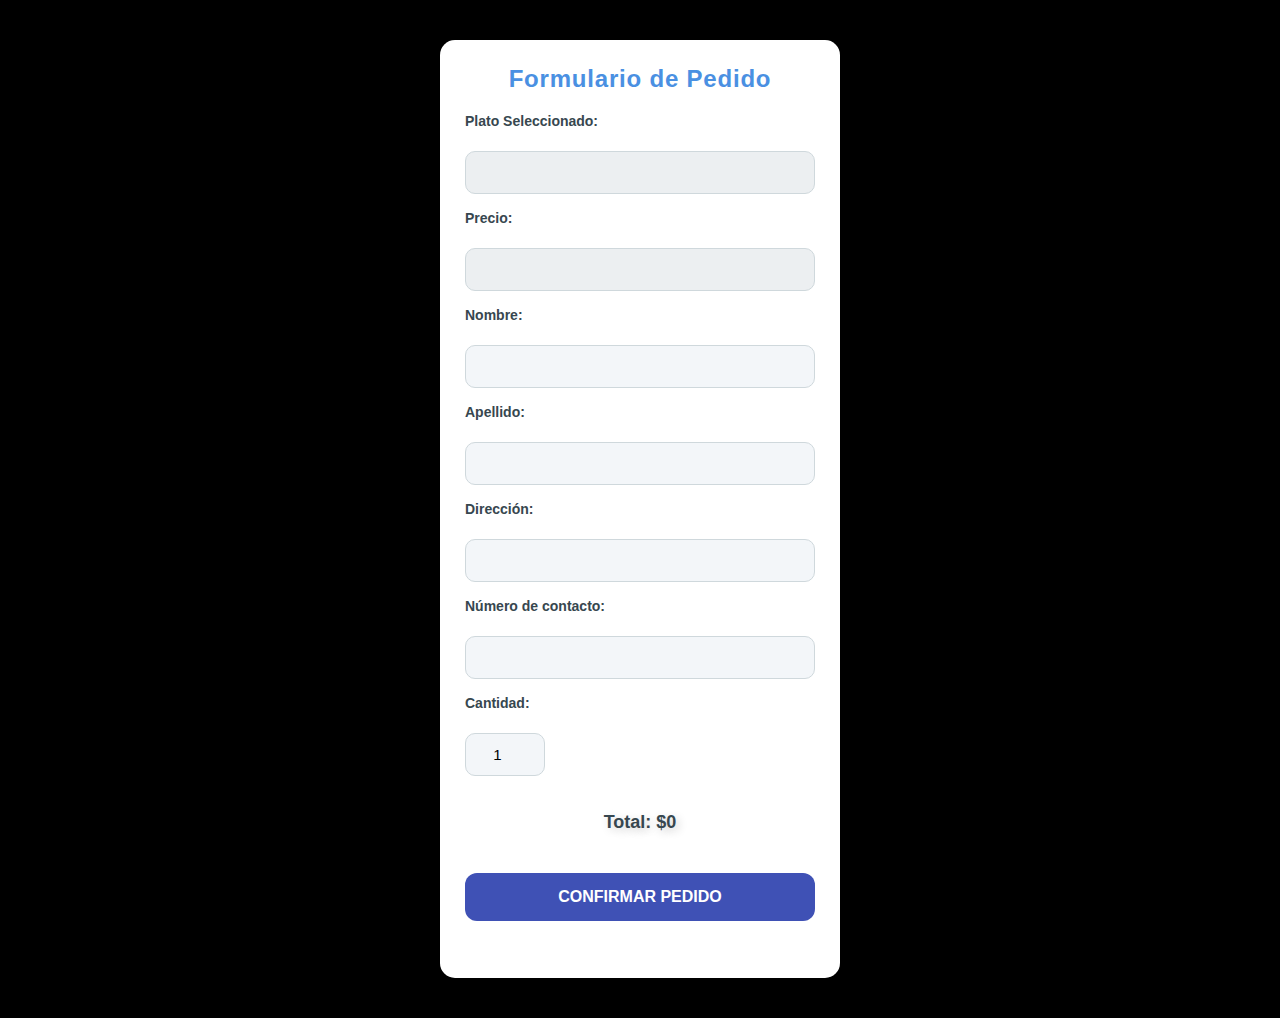
<file: order.html>
<!DOCTYPE html>
<html lang="es">
<head>
    <meta charset="UTF-8">
    <meta name="viewport" content="width=device-width, initial-scale=1.0">
    <title>Formulario de Pedido</title>
    <link rel="stylesheet" href="styles.css">
</head>
<body>
    <div class="order-form">
        <h3>Formulario de Pedido</h3>
    
        <form id="form">
       
            <label for="plateName">Plato Seleccionado:</label>
            <input type="text" id="plateName" name="plateName" disabled>  
    
            <label for="platePrice">Precio:</label>
            <input type="text" id="platePrice" name="platePrice" disabled>  
    
            <label for="name">Nombre:</label>
            <input type="text" id="name" name="name" required>
    
            <label for="surname">Apellido:</label>
            <input type="text" id="surname" name="surname" required>
    
            <label for="address">Dirección:</label>
            <input type="text" id="address" name="address" required>
    
            <label for="contact">Número de contacto:</label>
            <input type="text" id="contact" name="contact" required>
    
            <label for="quantity">Cantidad:</label>
            <input type="number" id="quantity" name="quantity" min="1" max="10" value="1" required>
            
            <p>Total: <span id="totalPrice">$0</span></p>
    
            <button type="button" onclick="submitOrder()">Confirmar pedido</button>
        </form>
    </div>
    
    <script>
      
        const selectedItem = JSON.parse(localStorage.getItem("selectedItem"));
        const totalPriceElement = document.getElementById("totalPrice");

        if (selectedItem) {
       
            document.getElementById("plateName").value = selectedItem.name;
            document.getElementById("platePrice").value = selectedItem.price; 

           
            const initialQuantity = 1;
            const initialPrice = parseFloat(selectedItem.price.replace('$', ''));
            const initialTotal = initialQuantity * initialPrice;
            totalPriceElement.textContent = `$${initialTotal.toFixed(2)}`;
        }

        
        document.getElementById("quantity").addEventListener("input", function() {
            const quantity = parseInt(this.value);
            const price = parseFloat(selectedItem.price.replace('$', ''));
            const total = quantity * price;
            totalPriceElement.textContent = `$${total.toFixed(2)}`;
        });

     
        function submitOrder() {
            const name = document.getElementById('name').value;
            const surname = document.getElementById('surname').value;
            const address = document.getElementById('address').value;
            const contact = document.getElementById('contact').value;
            const quantity = document.getElementById('quantity').value;
            const total = (parseFloat(selectedItem.price.replace('$', '')) * quantity).toFixed(2);

            const message = `
*Nuevo pedido de:*
*Nombre:* ${name} ${surname}
*Dirección:* ${address}
*Número de contacto:* ${contact}

*Detalles del plato:*
*Plato:* ${selectedItem.name}
*Cantidad:* ${quantity}
*Precio por unidad:* ${selectedItem.price}
*Total:* $${total}

Por favor, confirmar el pedido.`;

             
            window.location.href = `https://wa.me/584246516245?text=${encodeURIComponent(message)}`;
        }
    </script>
    
</body>
</html>
</file>
<file: styles.css>
/* Estilo general */
body {
  font-family: 'Roboto', sans-serif;
  margin: 0;
  padding: 0;
  background-color: #000000;
  color: rgb(0, 0, 0);
}

/* Animaciones */
@keyframes spin {
  0% { transform: rotate(0deg); }
  100% { transform: rotate(360deg); }
}

@keyframes fadeIn {
  from {
    opacity: 0;
  }
  to {
    opacity: 1;
  }
}

/* Estilo del contenedor del loader */
.loading-container {
  position: fixed;
  top: 0;
  left: 0;
  right: 0;
  bottom: 0;
  display: flex;
  justify-content: center;
  align-items: center;
  background-color: rgba(0, 0, 0, 0.8);  
  z-index: 9999;  
  flex-direction: column;
}

.loading-logo {
  width: 100px;  
  height: auto;
  margin-bottom: 15px;
  animation: spin 2s infinite linear;  
}

.loading-container p {
  font-size: 18px;
  color: #333;
  font-weight: bold;
  text-align: center;
}

/* Contenedor principal de la página (se aplica la perspectiva 3D) */
body {
  perspective: 1500px; /* Establece el área 3D */
}

/* Estilos para el contenedor de bienvenida */
#welcome-container {
  max-width: 900px;
  margin: 50px auto;
  padding: 30px;
  background-color: #ffffff;
  border-radius: 12px;
  box-shadow: 0 30px 70px rgba(0, 0, 0, 0.3); /* Sombra intensa */
  text-align: center;
  position: relative;
  background: linear-gradient(145deg, #ffffff, #f9f9f9);
  opacity: 0;
  transform: rotateY(90deg) translateZ(-500px); /* Empieza fuera de la vista, girado */
  animation: fadeInUp 1s ease-out forwards; /* Animación de entrada */
}

/* Animación de entrada con giro desde atrás hacia adelante */
@keyframes fadeInUp {
  0% {
      opacity: 0;
      transform: rotateY(90deg) translateZ(-500px); /* Empieza hacia atrás y desplazado */
  }
  100% {
      opacity: 1;
      transform: rotateY(0) translateZ(0); /* Termina en la posición normal */
  }
}

h1, p {
    font-size: 1.2em;
    line-height: 1.6;
    color: #4f5d75;
    margin-bottom: 20px;
    text-shadow: 3px 3px 10px rgba(0, 0, 0, 0.2); /* Sombra mucho más marcada para los textos */
}

h1 {
    font-size: 2.5em;
    color: #2c3e50;
    text-shadow: 5px 5px 15px rgba(0, 0, 0, 0.4); /* Sombra mucho más intensa para el título */
}

p {
    font-size: 1.2em;
}

/* Estilos para los botones */
.button-container {
    margin-top: 30px;
    display: flex;
    justify-content: center;
    gap: 25px;
}

.welcome-button {
    text-decoration: none;
    padding: 15px 30px;
    font-size: 1.2em;
    color: #fff;
    background-color: #3498db;
    border-radius: 50px;
    transition: transform 0.3s ease, background-color 0.3s ease, box-shadow 0.3s ease;
    box-shadow: 0 15px 30px rgb(0, 0, 0); /* Sombra fuerte para los botones */
    font-weight: bold;
    position: relative;
}

.welcome-button:hover {
    background-color: #2980b9;
    transform: translateY(-6px);
    box-shadow: 0 25px 60px rgba(0, 0, 0, 0.5); /* Sombra más profunda y difusa al hacer hover */
}

.welcome-button:active {
    transform: translateY(3px); /* Efecto de presión al hacer clic */
    box-shadow: 0 12px 30px rgba(0, 0, 0, 0.4);
}

/* Descripción de los botones */
.button-description {
    margin-top: 40px;
    background-color: #ecf0f1;
    padding: 20px;
    border-radius: 12px;
    font-size: 1.05em;
    color: #616161;
    text-shadow: 2px 2px 8px rgba(0, 0, 0, 0.1); /* Sombra más intensa en la descripción */
}

.button-description strong {
    color: #f39c12;
}

/* Estilos responsivos para dispositivos móviles */
@media (max-width: 768px) {
    #welcome-container {
        max-width: 85%; /* Reducir el ancho del contenedor en dispositivos móviles */
    }

    h1 {
        font-size: 1.6em !important;
    }

    p {
        font-size: 0.9em !important;
    }

    .button-container {
        flex-direction: column;
        align-items: center;
        gap: 15px;
    }

    .welcome-button {
        width: 90%;
        padding: 12px;
        font-size: 1em;
    }

    .button-description {
        font-size: 0.85em !important;
        padding: 15px;
    }

    .button-description p {
        font-size: 0.9em !important;
    }

    .button-description strong {
        font-size: 1em !important;
    }

    .admin-button {
        font-size: 1.2em;
        padding: 10px 20px;
    }
}
  
/* Estilo de la sección del menú */
  .menu-section {
    width: 100%;  
    padding: 60px 30px;  
    background: linear-gradient(135deg, #4e73df, #36b9cc);  
    box-shadow: 0 15px 60px rgba(0, 0, 0, 0.7);  
    box-sizing: border-box;
    border-radius: 0px;  
    transition: all 0.4s ease-in-out;
    overflow: hidden;
    animation: fadeIn 1s ease-out;
    position: relative;
    z-index: 10;
    text-align: center;
    margin-top: 0;
    padding: 60px 30px;  
  }
  
  /* Estilo para el título dentro de .menu-section */
  .menu-section h2 {
    font-size: 2.5rem;
    color: #f39c12 !important;   
    margin: 0;
    font-weight: 600;
    text-shadow: 2px 2px 5px rgba(0, 0, 0, 0.382);
  }
   
  /* Contenedor de partículas (fondo dinámico) */
  #particles-js {
    position: fixed;
    top: 0;
    left: 0;
    width: 100%;
    height: 100%;
    z-index: -1;
  }
  
  /* Contenedor del filtro */
  .filter-container {
    display: flex;
    justify-content: center;
    align-items: center;
    gap: 20px;
    margin-top: 30px;
  }
  
  /* Estilo para el input de búsqueda */
  .search-box {
    padding: 10px 20px;
    font-size: 1rem;
    border-radius: 25px;
    border: 2px solid #ccc;
    width: 250px;
    transition: all 0.3s ease;
  }
  
  .search-box:focus {
    outline: none;
    border-color: #6c5ce7;
  }
  
  /* Estilo para el select del filtro */
  .category-filter {
    padding: 10px;
    font-size: 1rem;
    border-radius: 25px;
    border: 2px solid #ccc;
    background-color: rgb(255, 255, 255);
    width: 220px;
    transition: all 0.3s ease;
  }
  
  .category-filter:hover, .search-box:hover {
    border-color: #6c5ce7;
  }
  
  /* Animación para las categorías */
  .category-filter, .search-box {
    box-shadow: 0 4px 10px rgba(0, 0, 0, 0.1);
  }
  
  .category-filter:focus {
    outline: none;
    border-color: #6c5ce7;
    box-shadow: 0 0 10px rgba(108, 92, 237, 0.5);
  }
  /* Estilo para el contenedor principal de la sección del menú */
  .container {
    display: flex;
    flex-wrap: wrap;
    justify-content: center;
    padding: 20px;
  }
   
  /* Contenedor principal de los items del menú */
  .menu-item {
    background-color: #fff;
    box-shadow: 0 4px 12px rgba(0, 0, 255, 0.7);  
    border-radius: 10px;
    margin: 10px;
    padding: 15px;  /* Reducir el padding general */
    width: calc(50% - 20px);  /* En pantallas pequeñas, se ajusta a la mitad del contenedor */
    max-width: 300px; /* Establecer un ancho máximo para evitar que los contenedores se alarguen demasiado */
    box-sizing: border-box;
    display: flex;
    flex-direction: column;
    align-items: center;
    text-align: center;
    aspect-ratio: 1 / 1;  /* Mantener el contenedor cuadrado */
    position: relative;
    font-family: 'Roboto', sans-serif;
  }
  
  /* Efecto hover en el contenedor del item */
  .menu-item:hover {
    transform: translateY(-5px);
    background-color: #f9f9f9;  
    box-shadow: 0 4px 12px rgba(0, 0, 255, 0.7);  
  }
  
  /* Imagen dentro del item del menú */
  .menu-item img {
    width: 100%;       /* Asegura que la imagen ocupe todo el ancho del contenedor */
    height: 100%;      /* Asegura que la imagen ocupe todo el alto del contenedor */
    object-fit: cover; /* La imagen se ajusta al contenedor sin distorsionar, pero puede recortarse */
    border-radius: 10px;
    margin-bottom: 5px;  /* Reducir el margen inferior */
    box-shadow: 0 10px 30px rgba(0, 0, 0, 0.15);
    transition: transform 0.3s ease-in-out;
  }
  
  /* Efecto de hover en la imagen */
  .menu-item:hover img {
    transform: scale(1.05);  
  }
  
  /* Estilo para el nombre del plato */
  .menu-item h5 {
    margin-bottom: 3px; /* Reducir aún más el espacio entre el nombre y el precio */
    font-size: 1.2rem;  /* Ajusta el tamaño del texto si es necesario */
    font-weight: bold;
  }
  
  /* Estilo para el precio del plato */
  .menu-item p {
    margin-bottom: 3px; /* Reducir aún más el espacio entre el precio y el botón */
    font-size: 1rem;    /* Ajusta el tamaño del texto si es necesario */
    color: #555;
  }
  
  /* Estilo para los botones */
  .menu-item button {
    margin-top: 5px;  /* Reducir el espacio entre el precio y el botón */
    padding: 8px 16px;  /* Ajustar el padding del botón para que no sea tan grande */
    background-color: #007bff;
    color: white;
    border: none;
    border-radius: 5px;
    cursor: pointer;
  }
  
  .menu-item button:hover {
    background-color: #0056b3;
  }
  
  /* Asegurar que los contenedores se ajusten bien en pantallas grandes */
  @media screen and (min-width: 1024px) {
    /* Ajuste del ancho de cada contenedor y margen entre columnas */
    .menu-item {
      width: calc(33.33% - 60px);  /* Reducir el tamaño para permitir más separación */
      margin: 10px 30px;  /* Separar los items con 30px de margen horizontal */
    }
    
    /* Contenedor principal para los elementos de menú */
    .menu-container {
      display: flex;
      flex-wrap: wrap;   /* Para permitir el salto de línea y la alineación adecuada */
      justify-content: space-between;  /* Espacio uniforme entre columnas */
      gap: 50px 50px;   /* Aumentar el espacio entre las columnas */
    }
  }
  
  
  
  
  
   
  /* Título del item del menú */
  .menu-item h3 {
    margin: 10px 0;
    font-size: 12px;
    color: #000;
    transition: color 0.3s ease-in-out;
    font-weight: 600;  
  }
  
  /* Efecto de hover en el título */
  .menu-item:hover h3 {
    color: #4e73df;  
  }
  
  /* Descripción o precio del item */
  .menu-item p {
    margin: 5px 0 10px;
    font-size: 14px;
    color: #00800b;
    font-weight: bold;  
  }
   
  
  /* Estilo para el botón dentro del item */
  .menu-item button {
    display: block;
    width: 100%;
    padding: 12px;
    margin-top: 12px;
    border: none;
    border-radius: 6px;
    cursor: pointer;
    font-size: 14px;
    font-weight: 600;
    text-transform: uppercase;
    letter-spacing: 0.5px;
    color: #ffffff;
    background-color: #1a73e8;
    box-shadow: 0 4px 8px rgba(0, 0, 0, 0.1);
    transition: background-color 0.3s ease, transform 0.3s ease, box-shadow 0.3s ease;
  }
  
  /* Efecto hover en el botón */
  .menu-item button:hover {
    background-color: #174ea6;
    box-shadow: 0 6px 12px rgba(0, 0, 0, 0.2);
    transform: translateY(-3px);
  }
  
   
  @media (max-width: 768px) {
    /* Eliminar efecto hover en el contenedor de los platos */
    .menu-item:hover {
      transform: none;  
      background-color: #fff;  
      box-shadow: 0 4px 12px rgba(0, 0, 255, 0.7);  
    }
  
    /* Eliminar efecto hover en las imágenes */
    .menu-item:hover img {
      transform: scale(1);  
    }
  
    /* Eliminar efecto hover en el título */
    .menu-item:hover h3 {
      color: #000;  
    }
    
    /* Eliminar efecto hover en los botones */
    .menu-item button:hover {
      background-color: #28a745;  
      box-shadow: 0 4px 10px rgba(0, 0, 0, 0.2);  
      transform: none;  
    }
  }
    
  /* Estilo del contenedor de la cantidad */
  .quantity-container {
    display: flex;
    justify-content: center;
    align-items: center;
    margin-bottom: 8px;  
  }
  
  .quantity-container span {
    font-size: 0.9rem;  
    color: #333;
    margin-right: 6px;  
    font-weight: 600;
  }
  
  .quantity-input {
    width: 35px;  
    padding: 3px;  
    border-radius: 5px;
    border: 1px solid #ff9900;
    text-align: center;
    font-size: 0.9rem;  
  }
  
  .quantity-input:focus {
    border-color: #ff6600;
  }
   
  /* Botón con fondo verde */
  .menu-item button:nth-of-type(1) {
    background-color: #28a745;  
    color: #fff;
  }
  
  .menu-item button:nth-of-type(1):hover {
    background-color: #218838;  
  }
  
  /* Media query para pantallas más pequeñas (móviles) */
  @media (max-width: 480px) {
     
    .menu-item button {
      font-size: 10px;  
      padding: 8px;  
    }
  
    #search, #category-filter-select {
      width: 90%;
      font-size: 16px;
    }
  }
  
  /* Estilos para el botón "Leer más" */
  .read-more-button {
    background-color: #007bff;  
    color: white;
    font-size: 1rem;
    padding: 10px 20px;
    border: none;
    border-radius: 5px;
    cursor: pointer;
    width: 100%;  
    transition: background-color 0.3s ease;
  }
  
  .read-more-button:hover {
    background-color: #0056b3;  
  }
  
   
  /* Título del menú */
  .menu-section h2 {
    font-size: 32px;
    font-family: 'Roboto', sans-serif;  
    color: #fff;
    font-weight: 700;
    text-align: center;
    margin-bottom: 30px;
    text-shadow: 4px 4px 20px rgba(0, 0, 0, 0.8);  
    animation: fadeInTitle 1s ease-out, floatEffect 3s infinite alternate;
    transition: transform 0.3s ease, color 0.3s ease, text-shadow 0.3s ease;
  }
  
  /* Animación de desvanecimiento y movimiento suave para el título */
  @keyframes fadeInTitle {
    0% {
        opacity: 0;
        transform: translateY(-10px);
    }
    100% {
        opacity: 1;
        transform: translateY(0);
    }
  }
  
  /* Efecto de flotación constante (mueve el título arriba y abajo) */
  @keyframes floatEffect {
    0% {
        transform: translateY(0);  
    }
    50% {
        transform: translateY(-10px);  
    }
    100% {
        transform: translateY(0);  
    }
  }
  
  /* Contenedor del filtro (búsqueda y categorías), centrado */
  .filter-container {
    display: flex;
    justify-content: center;
    align-items: center;
    gap: 20px;
    margin-top: 20px;
    flex-wrap: wrap;
  }
  
  /* Estilo del input de búsqueda */
  #search {
    width: 25%;
    padding: 12px 15px;
    font-size: 14px;
    border: 2px solid #ccc;
    border-radius: 0px;
    background-color: #fff;
    color: rgb(0, 0, 0);
    box-sizing: border-box;
    box-shadow: 0 15px 60px rgba(0, 0, 0, 0.7);
  }
  
  /* Estilo del select de categorías */
  #category-filter-select {
    width: 25%;
    padding: 12px 15px;
    font-size: 14px;
    border: 2px solid #ccc;
    border-radius: 0px;
    background-color: #fff;
    color: #333;
    box-sizing: border-box;
    box-shadow: 0 15px 60px rgba(0, 0, 0, 0.7);
  }
  
  /* Estilo para el contenedor de partículas (si es necesario) */
  #particles-container {
    width: 100%;
    height: 300px;
    background-color: #f4f4f4;
    margin-bottom: 30px;
    box-shadow: 0 15px 60px rgba(0, 0, 0, 0.7);
  }
  
  /* Media query para pantallas más pequeñas */
  @media (max-width: 768px) {
    .filter-container {
        flex-direction: column;
        gap: 15px;
    }
  
    #search, #category-filter-select {
        width: 80%;
        font-size: 16px;
        padding: 12px 15px;
    }
  }
  
  /* Media query para pantallas más pequeñas (móviles) */
  @media (max-width: 480px) {
    .menu-section {
        padding: 20px;
    }
  
    #search, #category-filter-select {
        width: 90%;
        font-size: 16px;
    }
  }
  
  @media screen and (min-width: 769px) {
    .menu-item {
        width: calc(33.33% - 20px);
    }
  
    .menu-item button {
        padding: 10px;
        font-size: 12px;
    }
  }
  
  @media screen and (max-width: 768px) {
    .menu-item {
        width: calc(50% - 20px);
    }
  }
  
  /* Reset básico para márgenes y padding */
  * {
    margin: 0;
    padding: 0;
    box-sizing: border-box;
  }
  
   
  
  /* Estilos para el modal */
  .modal {
    display: none;  
    position: fixed;
    z-index: 1; 
    left: 0;
    top: 0;
    width: 100%;
    height: 100%;
    background-color: rgba(0, 0, 0, 0.4);  
    padding-top: 60px;
    z-index: 1050;   
  }
  
   
  header {
    z-index: 1;   
  }
  
  /* Fondo oscuro detrás del modal */
  .modal-overlay {
    position: fixed;
    top: 0;
    left: 0;
    width: 100%;
    height: 100%;
    background-color: rgba(0, 0, 0, 0.5);   
    z-index: 1040;   
  }
  
  
  .modal-content {
    background-color: #fff;
    margin: 5% auto;
    padding: 20px;
    border: 1px solid #888;
    width: 80%;
    max-width: 600px;
    border-radius: 8px;
    text-align: center;
    position: relative;
    overflow: hidden;  
  }
  
  .close {
    color: #aaa;
    float: right;
    font-size: 28px;
    font-weight: bold;
  }
  
  .close:hover,
  .close:focus {
    color: black;
    text-decoration: none;
    cursor: pointer;
  }
  
  .modal img {
    width: 100%;
    max-width: 300px;
    border-radius: 8px;
    margin-bottom: 20px;
  }
  
  .modal h3 {
    margin-top: 0;
    font-size: 1.5rem;
    color: black;  
    margin-bottom: 10px;  
  }
  
  .modal p {
    font-size: 1.1rem;
    color: #555;
    margin-bottom: 15px;  
  }
  
  .order-button {
    background-color: #28a745;  
    color: white;
    font-size: 1rem;
    font-weight: bold;  
    padding: 10px 20px;
    border: none;
    border-radius: 5px;
    cursor: pointer;
    width: 100%;  
    transition: background-color 0.3s ease;
  }
  
  .order-button:hover {
    background-color: #218838;  
  }
  
  /* Estilos para dispositivos móviles */
  @media (max-width: 768px) {
    .modal-content {
        padding: 15px;  
        width: 90%;  
    }
  
    .order-button {
        padding: 8px 16px;  
        font-size: 0.9rem;  
        margin-top: 10px;  
    }
  
    .modal img {
        max-width: 250px;  
    }
  
    .modal h3 {
        font-size: 1.3rem;  
    }
  
    .modal p {
        font-size: 1rem;  
    }
  }

  
/* Botón flotante que abre el chat */
.chat-btn {
  position: fixed;
  bottom: 20px;  
  right: 20px;  
  width: 50px;  
  height: 50px;  
  background-color: #007acc;
  border-radius: 50%;  
  box-shadow: 0 4px 8px rgba(0, 0, 0, 0.2);
  cursor: pointer;
  z-index: 15;
  display: flex;
  justify-content: center;
  align-items: center;
  overflow: hidden;  
  transition: transform 0.3s ease, box-shadow 0.3s ease;
}

/* Imagen del ícono dentro del botón */
.chat-btn img {
  width: 100%;  
  height: 100%;
  object-fit: cover;   
  border-radius: 50%;  
  transition: transform 0.3s ease;
}

/* Efecto hover para el botón flotante */
.chat-btn:hover {
  transform: scale(1.1);
  box-shadow: 0 4px 10px rgba(0, 0, 0, 0.2);
}

.chat-btn:hover img {
  transform: scale(1.05);  
}
 
/* Botón de cerrar (X) dentro del chat */
.close-btn {
  position: absolute;
  top: 10px;
  right: 10px;
  font-size: 18px;
  color: #ffffff;
  background-color: #ff5e57;
  border: none;
  border-radius: 50%;
  width: 32px;
  height: 32px;
  display: flex;
  justify-content: center;
  align-items: center;
  cursor: pointer;
  box-shadow: 0 4px 8px rgba(0, 0, 0, 0.2);
  transition: all 0.3s ease;
}

/* Efecto hover para el botón de cerrar */
.close-btn:hover {
  background-color: #ff3b30;
  transform: scale(1.1);
  box-shadow: 0 6px 12px rgba(0, 0, 0, 0.3);
}

/* Efecto active para el botón de cerrar */
.close-btn:active {
  transform: scale(0.95);
  box-shadow: 0 3px 8px rgba(0, 0, 0, 0.2);
}

/* Contenedor general del chat */
.chat-container {
  display: none;
  position: fixed;
  bottom: 20px;
  right: 20px;
  width: 360px;
  height: 500px;
  background-color: #fefefe;
  border-radius: 16px;
  box-shadow: 0 8px 20px rgba(0, 0, 0, 0.2);
  flex-direction: column;
  padding: 20px;
  z-index: 1000;
  overflow: hidden;
  display: flex;
}

/* Contenedor de los mensajes dentro del chat */
.chat-box {
  width: 100%;
  max-height: 400px;
  overflow-y: auto;
  padding: 15px;
  background-color: #f9f9f9;
  border-radius: 12px;
  display: flex;
  flex-direction: column;
  gap: 10px;
}

/* Estilo general para los mensajes */
.message {
  padding: 12px;
  margin: 5px 0;
  border-radius: 12px;
  font-size: 15px;
  line-height: 1.5;
  word-wrap: break-word;
  display: inline-block;
  width: auto;
  max-width: 80%;
}

/* Estilos para los mensajes del bot */
.bot-message {
  background-color: #e8f0fe;
  color: #202124;
  align-self: flex-start;
  box-shadow: 0 2px 8px rgba(0, 0, 0, 0.1);
}

/* Estilos para los mensajes del usuario */
.user-message {
  background-color: #0066cc;
  color: #ffffff;
  align-self: flex-end;
  box-shadow: 0 2px 8px rgba(0, 0, 0, 0.1);
}

/* Contenedor de los botones de opciones */
.options-container {
  display: flex;
  flex-direction: column;
  margin-top: 10px;
  gap: 8px;
}

/* Estilo para los botones de opciones */
.option-button {
  background-color: #e0f7fa;
  color: #00796b;
  border: none;
  padding: 12px;
  border-radius: 8px;
  cursor: pointer;
  font-size: 14px;
  text-align: center;
  box-shadow: 0 4px 8px rgba(0, 0, 0, 0.1);
  transition: background-color 0.3s ease, transform 0.2s ease;
}

/* Efecto hover para los botones de opciones */
.option-button:hover {
  background-color: #00796b;
  color: #ffffff;
  transform: translateY(-2px);
}

/* Caja de entrada del usuario */
.input-box {
  display: flex;
  align-items: center;
  margin-top: 10px;
  width: 100%;
  gap: 10px;
}

/* Estilo para el campo de entrada de texto */
#user-input {
  flex-grow: 1;
  padding: 12px;
  border-radius: 20px;
  border: 1px solid #cccccc;
  font-size: 15px;
  background-color: #ffffff;
  box-shadow: inset 0 2px 4px rgba(0, 0, 0, 0.05);
}

/* Estilo para el botón de enviar */
#send-btn {
  background-color: #0066cc;
  color: white;
  width: 44px;
  height: 44px;
  border: none;
  border-radius: 50%;
  cursor: pointer;
  font-size: 18px;
  display: flex;
  justify-content: center;
  align-items: center;
  box-shadow: 0 4px 10px rgba(0, 0, 0, 0.1);
  transition: background-color 0.3s ease, transform 0.2s ease;
}

/* Efecto hover para el botón de enviar */
#send-btn:hover {
  background-color: #0056b3;
  transform: scale(1.1);
}

/* Ajustes para dispositivos móviles (pantallas más pequeñas) */
@media (max-width: 768px) {
  .chat-container {
    width: 90%;
    height: 400px;
    padding: 16px;
  }

  /* Botón de cerrar (X) en móviles */
  .close-btn {
    top: 8px;
    right: 8px;
    font-size: 16px;
    width: 28px;
    height: 28px;
  }

  #send-btn {
    width: 40px;
    height: 40px;
    font-size: 16px;
  }

  /* Ajustes en los márgenes del contenedor */
  .chat-box {
    padding: 10px;
  }
}

  
/* Estilo del contenedor del formulario */
.order-form {
  max-width: 400px;  
  margin: 40px auto;  
  padding: 25px;
  background-color: #ffffff;
  border-radius: 15px;
  box-shadow: 0 6px 20px rgba(0, 0, 0, 0.15);
  transition: all 0.4s ease;
}

/* Efecto hover para el contenedor */
.order-form:hover {
  box-shadow: 0 8px 30px rgba(0, 0, 0, 0.2);
  transform: translateY(-5px);
}

/* Título del formulario */
h3 {
  text-align: center;
  color: #1a237e;
  font-size: 24px;  
  margin-bottom: 20px;
  font-weight: 700;
  letter-spacing: 0.8px;
}

/* Estilo de los campos del formulario */
form {
  display: flex;
  flex-direction: column;
  gap: 18px;  
}

/* Estilo de las etiquetas */
label {
  font-size: 14px;
  color: #37474f;
  margin-bottom: 6px;
  font-weight: 600;
}

/* Estilo de los campos de texto */
input[type="text"],
input[type="number"] {
  padding: 12px;
  font-size: 15px;
  border: 1px solid #cfd8dc;
  border-radius: 10px;
  outline: none;
  background-color: #f3f6f9;
  transition: border 0.3s ease, box-shadow 0.3s ease;
}

/* Estilo cuando los campos de texto tienen foco */
input[type="text"]:focus,
input[type="number"]:focus {
  border-color: #3f51b5;
  box-shadow: 0 0 8px rgba(63, 81, 181, 0.5);
}

/* Estilo del texto para mostrar el total */
p {
  font-size: 18px;  
  font-weight: bold;
  color: #37474f;
  text-align: center;
  margin-top: 16px;
}

/* Estilo del botón en el formulario */
.order-form button {
  padding: 15px 20px;
  background-color: #3f51b5;
  color: #ffffff;
  border: none;
  border-radius: 12px;
  cursor: pointer;
  font-size: 16px;
  font-weight: 600;
  text-transform: uppercase;
  transition: background-color 0.3s ease, transform 0.3s ease;
  width: 100%;  
  box-sizing: border-box;
}

/* Efecto hover para el botón de enviar */
.order-form button:hover {
  background-color: #ff7043;
  transform: translateY(-3px);
}

/* Estilo cuando el input está deshabilitado */
input:disabled {
  background-color: #eceff1;
  cursor: not-allowed;
}

/* Estilo del input de número */
input[type="number"] {
  width: 80px;  
  text-align: center;
}

/* Animación de entrada del formulario */
.order-form {
  animation: fadeIn 0.5s ease-in-out;
}

@keyframes fadeIn {
  from {
    opacity: 0;
    transform: translateY(20px);
  }
  to {
    opacity: 1;
    transform: translateY(0);
  }
}

/* Ajustes responsivos exclusivos para celulares (pantallas de 768px o menos) */
@media (max-width: 768px) and (orientation: portrait) {
  .order-form {
    max-width: 95%;
    padding: 20px;
  }

  h3 {
    font-size: 20px;
  }

  input[type="text"],
  input[type="number"] {
    font-size: 14px;
    padding: 10px;
  }

  .order-form button {
    font-size: 14px;
    padding: 12px;
  }

  /* Espaciado más compacto */
  form {
    gap: 12px;
  }
}

@media (max-width: 480px) {
  .order-form {
    padding: 16px;
    border-radius: 10px;
  }

  h3 {
    font-size: 18px;
  }

  input[type="text"],
  input[type="number"] {
    font-size: 13px;
    padding: 8px;
  }

  .order-form button {
    font-size: 13px;
    padding: 10px;
  }
}


/* Estilo general para el contenedor del administrador */
#admin-section {
    max-width: 1200px;
    margin: 2rem auto;
    background: #fff;
    border-radius: 10px;
    box-shadow: 0 4px 6px rgba(0, 0, 0, 0.1);
    overflow: hidden;
    padding: 1rem 2rem;
}

h3, h4 {
    text-align: center;
    color: #4a90e2;
}

/* Form Styles */
form {
    display: flex;
    flex-wrap: wrap;
    gap: 1rem;
    margin-bottom: 2rem;
}

form input, form select, form textarea, form button {
    font-family: 'Roboto', sans-serif;
}

form input, form select, form textarea {
    flex: 1 1 calc(50% - 1rem);
    padding: 0.8rem;
    border: 1px solid #ddd;
    border-radius: 5px;
    background: #f9f9f9;
    transition: border-color 0.3s ease;
}

form input:focus, form select:focus, form textarea:focus {
    border-color: #4a90e2;
    background: #fff;
    outline: none;
}

form textarea {
    flex: 1 1 100%;
    resize: none;
    height: 100px;
}

form button {
    flex: 1 1 100%;
    padding: 0.8rem;
    background: #4a90e2;
    color: #fff;
    border: none;
    border-radius: 5px;
    cursor: pointer;
    transition: background-color 0.3s ease;
}

form button:hover {
    background: #357ab8;
}

/* ----------------------------------------
   Estilos para los platos disponibles
   ---------------------------------------- */

/* Contenedor de platos disponibles */
#available-dishes {
    max-width: 1200px;
    margin: 2rem auto;
    padding: 2rem;
    background-color: #fff;
    border-radius: 12px;
    box-shadow: 0 4px 6px rgba(0, 0, 0, 0.1);
}

/* Estilo de la lista de platos */
#menu-list {
    display: grid;
    grid-template-columns: repeat(3, 1fr); /* 3 columnas para pantallas grandes */
    gap: 1.5rem; /* Espacio entre las tarjetas */
    justify-content: center; /* Centra las tarjetas */
    padding: 1rem 0;
}

.dish-card {
    background: #fff;
    border-radius: 10px;
    box-shadow: 0 4px 6px rgba(0, 0, 0, 0.1);
    overflow: hidden;
    padding: 1rem;
    display: flex;
    flex-direction: column;
    justify-content: space-between;
    transition: transform 0.3s ease, box-shadow 0.3s ease;
    text-align: center; /* Centra los textos */
    min-height: 320px; /* Ajusta la altura mínima para las tarjetas */
    width: 100%; /* Asegura que las tarjetas tomen el ancho completo */
    max-width: 400px; /* Limita el ancho máximo de las tarjetas */
    margin: 0 auto; /* Centra las tarjetas */
}

.dish-card:hover {
    transform: translateY(-5px);
    box-shadow: 0 6px 8px rgba(0, 0, 0, 0.15);
}

.dish-card img {
    width: 100%;
    height: 220px; /* Ajusta la altura de la imagen */
    object-fit: cover; /* Mantiene las proporciones de la imagen */
    border-radius: 10px;
    margin-bottom: 0.8rem; /* Reduce el espacio entre la imagen y el título */
}

.dish-card h5 {
    margin: 0 0 0.3rem; /* Reduce el espacio entre el título y la descripción */
    color: #333;
    font-size: 1.1rem; /* Ajusta el tamaño del título */
    font-weight: 600;
}

.dish-card p {
    margin: 0.3rem 0;
    font-size: 1rem; /* Ajusta el tamaño del texto */
    color: #666;
}

/* Botón dentro de la tarjeta de plato */
.dish-card button {
    margin-top: 0.5rem; /* Reduce el espacio entre la descripción y el botón */
    padding: 0.6rem; /* Ajuste para el botón */
    background: #e74c3c;
    color: #fff;
    border: none;
    border-radius: 5px;
    cursor: pointer;
    transition: background-color 0.3s ease;
    font-size: 0.9rem; /* Ajusta el tamaño del texto en el botón */
    font-weight: 600;
}

.dish-card button:hover {
    background: #c0392b;
}

/* ----------------------------------------
   SOLO PARA ADMINISTRADOR
   ---------------------------------------- */

/* Ocultar categoría y descripción en el administrador */
.admin .dish-card p, .admin .dish-card h6 {
    display: none;
}

/* ----------------------------------------
   Responsive Design
   ---------------------------------------- */

/* Para pantallas medianas y grandes, se muestran 3 columnas */
@media (min-width: 769px) {
    #menu-list {
        grid-template-columns: repeat(3, 1fr); /* 3 columnas */
    }
}

/* Para pantallas pequeñas (celulares), se muestran 2 columnas y la imagen se ajusta para verse completa */
@media (max-width: 768px) {
    #menu-list {
        grid-template-columns: repeat(2, 1fr); /* 2 columnas */
    }

    .dish-card {
        min-height: 250px; /* Ajusta la altura mínima de las tarjetas */
        max-width: 90%; /* Limita el tamaño de la tarjeta */
    }

    .dish-card img {
        height: 180px; /* Reduce la altura de la imagen para dispositivos móviles */
        object-fit: contain; /* Asegura que la imagen se vea completa sin recorte */
    }

    .dish-card h5 {
        margin: 0 0 0.2rem; /* Reduce más el espacio entre el título y la descripción */
    }

    .dish-card p {
        font-size: 0.9rem; /* Ajusta el tamaño del texto */
    }

    .dish-card button {
        padding: 0.5rem; /* Menos padding para el botón */
        font-size: 0.8rem; /* Reducir el tamaño del texto del botón */
    }

    form input, form select, form textarea {
        flex: 1 1 100%;
    }

    form button {
        flex: 1 1 100%;
    }
}

/* Ajustes en dispositivos móviles pequeños */
@media (max-width: 480px) {
    #menu-list {
        grid-template-columns: 1fr; /* 1 columna */
    }

    .dish-card {
        min-height: 220px;
        max-width: 100%;
    }

    .dish-card img {
        height: 150px; /* Ajusta la altura de la imagen */
    }

    .dish-card h5 {
        font-size: 1rem; /* Ajusta el tamaño del título */
    }

    .dish-card button {
        padding: 0.4rem; /* Botón más compacto */
        font-size: 0.75rem;
    }
}







/* Estilos para el footer */
footer {
  background-color: #046ad0b0;
  color: #f39c12;
  padding: 20px 0;
  text-align: center;
  font-size: 1rem;
  width: 100%;
  box-sizing: border-box;
  margin-top: auto; /* Esto empuja el pie de página al final del contenido */
  position: relative; /* Asegura que no quede fijo en pantalla */
  bottom: 0;
}

/* Estilo del texto dentro del footer */
footer p {
  margin: 0;
  font-weight: bold;
  color: white !important;
}

/* Ajustes para móviles */
@media (max-width: 767px) {
  footer {
    padding: 15px 0; /* Menor padding para pantallas pequeñas */
    font-size: 0.9rem; /* Reducir tamaño de fuente en pantallas pequeñas */
  }

  footer p {
    font-size: 0.8rem; /* Asegurar que el texto sea legible en pantallas pequeñas */
  }
}
</file>
